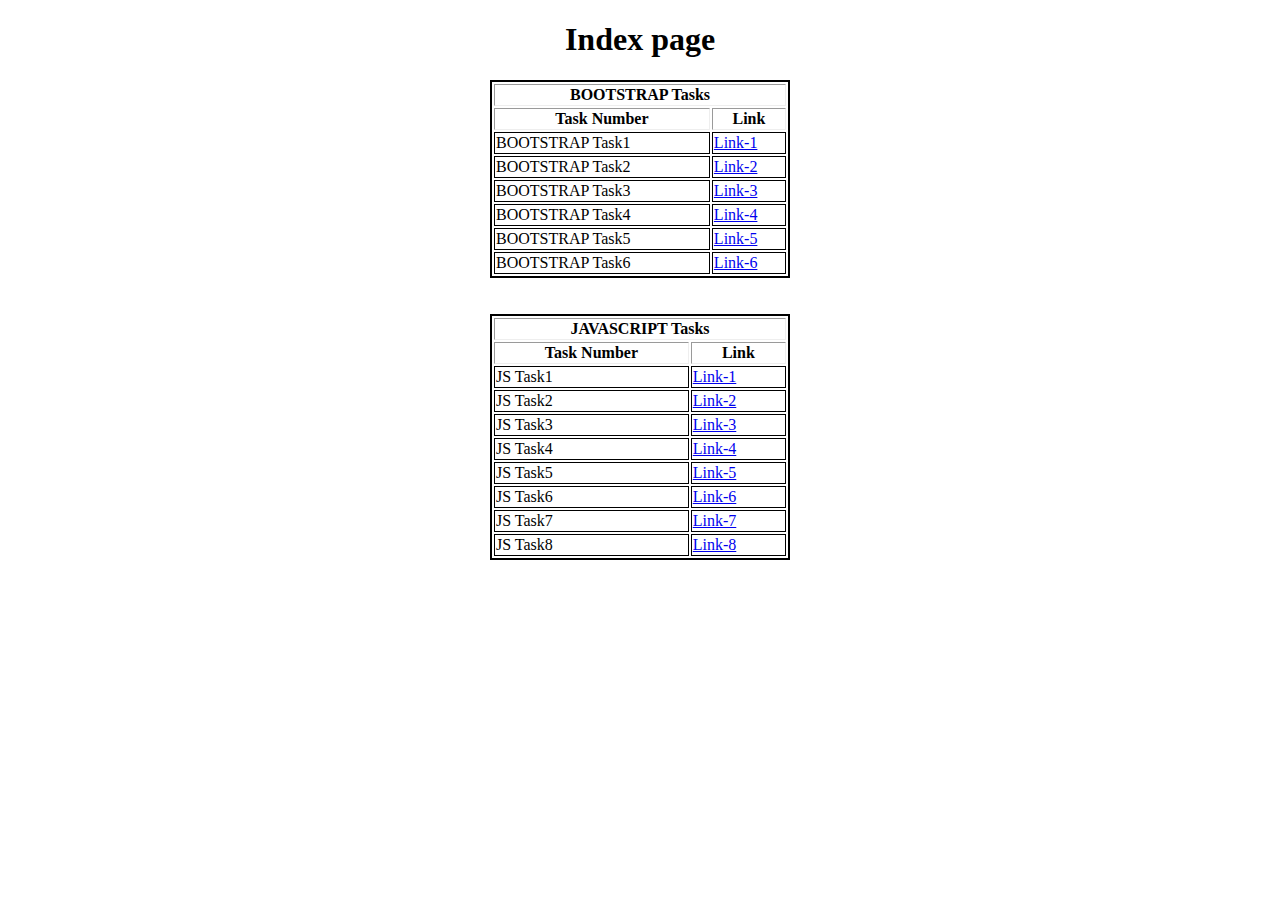
<file: index.html>
<!DOCTYPE html>
<html lang="en">
  <head>
    <meta charset="UTF-8" />
    <meta name="viewport" content="width=device-width, initial-scale=1.0" />
    <title>Bootstrap and JavaScript Tasks</title>
    <style>
      table {
        border: 2px solid #000;
        width: 300px;
      }
      tr,
      td {
        border: 1.5px solid;
      }
    </style>
  </head>
  <body>
    <center>
      <h1>Index page</h1>
      <table border="1">
        <tr>
          <th colspan="2">BOOTSTRAP Tasks</th>
        </tr>
        <tr>
          <th>Task Number</th>
          <th>Link</th>
        </tr>
        <tr>
          <td>BOOTSTRAP Task1</td>
          <td><a href="Task1.html">Link-1</a></td>
        </tr>
        <tr>
          <td>BOOTSTRAP Task2</td>
          <td><a href="./Task2.html">Link-2</a></td>
        </tr>
        <tr>
            <td>BOOTSTRAP Task3</td>
            <td><a href="./Task3.html">Link-3</a></td>
          </tr>
          <tr>
            <td>BOOTSTRAP Task4</td>
            <td><a href="./Task4.html">Link-4</a></td>
          </tr>
          <tr>
            <td>BOOTSTRAP Task5</td>
            <td><a href="./Task5.html">Link-5</a></td>
          </tr>
          <tr>
            <td>BOOTSTRAP Task6</td>
            <td><a href="./Task6.html">Link-6</a></td>
          </tr>
      </table>
      <br><br>
      <table border="1">
        <tr>
          <th colspan="2">JAVASCRIPT Tasks</th>
        </tr>
        <tr>
          <th>Task Number</th>
          <th>Link</th>
        </tr>
        <tr>
          <td>JS Task1</td>
          <td><a href="./Task7.html">Link-1</a></td>
        </tr>
        <tr>
          <td>JS Task2</td>
          <td><a href="./Task8.html">Link-2</a></td>
        </tr>
        <tr>
            <td>JS Task3</td>
            <td><a href="./Task9.html">Link-3</a></td>
          </tr>
          <tr>
            <td>JS Task4</td>
            <td><a href="./Task10.html">Link-4</a></td>
          </tr>
          <tr>
            <td>JS Task5</td>
            <td><a href="./Task11.html">Link-5</a></td>
          </tr>
          <tr>
            <td>JS Task6</td>
            <td><a href="./Task12.html">Link-6</a></td>
          </tr>
          <tr>
            <td>JS Task7</td>
            <td><a href="./Task13.html">Link-7</a></td>
          </tr>
          <tr>
            <td>JS Task8</td>
            <td><a href="./Task14.html">Link-8</a></td>
          </tr>
      </table>
    </center>
  </body>
</html>
</file>
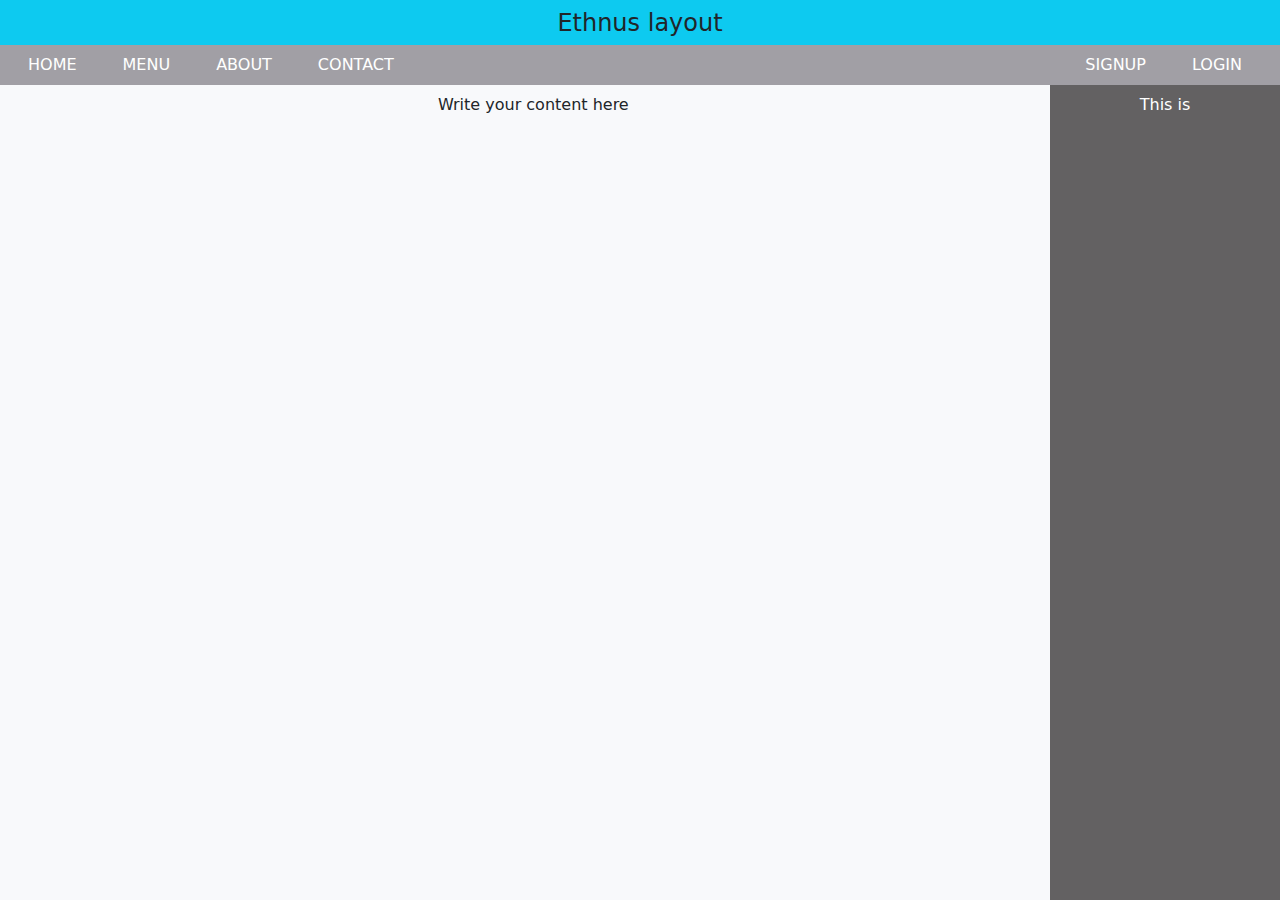
<file: Task1.html>
<!DOCTYPE html>
<html data-bs-theme="light" lang="en">
  <head>
    <meta charset="utf-8" />
    <meta
      name="viewport"
      content="width=device-width, initial-scale=1.0, shrink-to-fit=no"
    />
    <title>BS Task-1</title>
    <link
      rel="stylesheet"
      href="https://cdn.jsdelivr.net/npm/bootstrap@5.3.1/dist/css/bootstrap.min.css"
    />
    <link rel="stylesheet" href="Task1.css" />
  </head>

  <body class="p-0 m-0">
    <div class="heading-1">
      <p class="mb-0" style="padding: 5px; font-size: 24px; height: 45px">
        Ethnus layout
      </p>
    </div>
    <nav class="navbar navbar-expand-md bg-body pb-0 pt-0 mr-auto">
      <div class="container-fluid container-box p-0">
        <button
          data-bs-toggle="collapse"
          class="navbar-toggler"
          data-bs-target="#navcol-1"
        >
          <span class="visually-hidden">Toggle navigation</span
          ><span class="navbar-toggler-icon"></span>
        </button>
        <div class="collapse navbar-collapse" id="navcol-1">
          <ul class="navbar-nav nav-box flex-grow-1">
            <li class="nav-item"><a class="nav-link" href="#">HOME</a></li>
            <li class="nav-item"><a class="nav-link" href="#">MENU</a></li>
            <li class="nav-item"><a class="nav-link" href="#">ABOUT</a></li>
            <li class="nav-item"><a class="nav-link" href="#">CONTACT</a></li>
          </ul>
          <ul class="navbar-nav nav-box">
            <li class="nav-item"><a class="nav-link" href="#">SIGNUP</a></li>
            <li class="nav-item"><a class="nav-link" href="#">LOGIN</a></li>
          </ul>
        </div>
      </div>
    </nav>
    <div class="row m-0 p-0">
      <div
        class="col-10 overflow-auto"
        style="box-sizing: border-box; word-wrap: break-word"
      >
        <p class="write-code-p pt-2 text-center">Write your content here</p>
      </div>
      <div
        class="side-box vh-100 col-2"
        style="position: fixed; right: 0; width: 230px"
      >
        <p class="p-2" style="text-align: center">This is</p>
      </div>
    </div>
    <script src="https://cdn.jsdelivr.net/npm/bootstrap@5.3.1/dist/js/bootstrap.bundle.min.js"></script>
  </body>
</html>
</file>
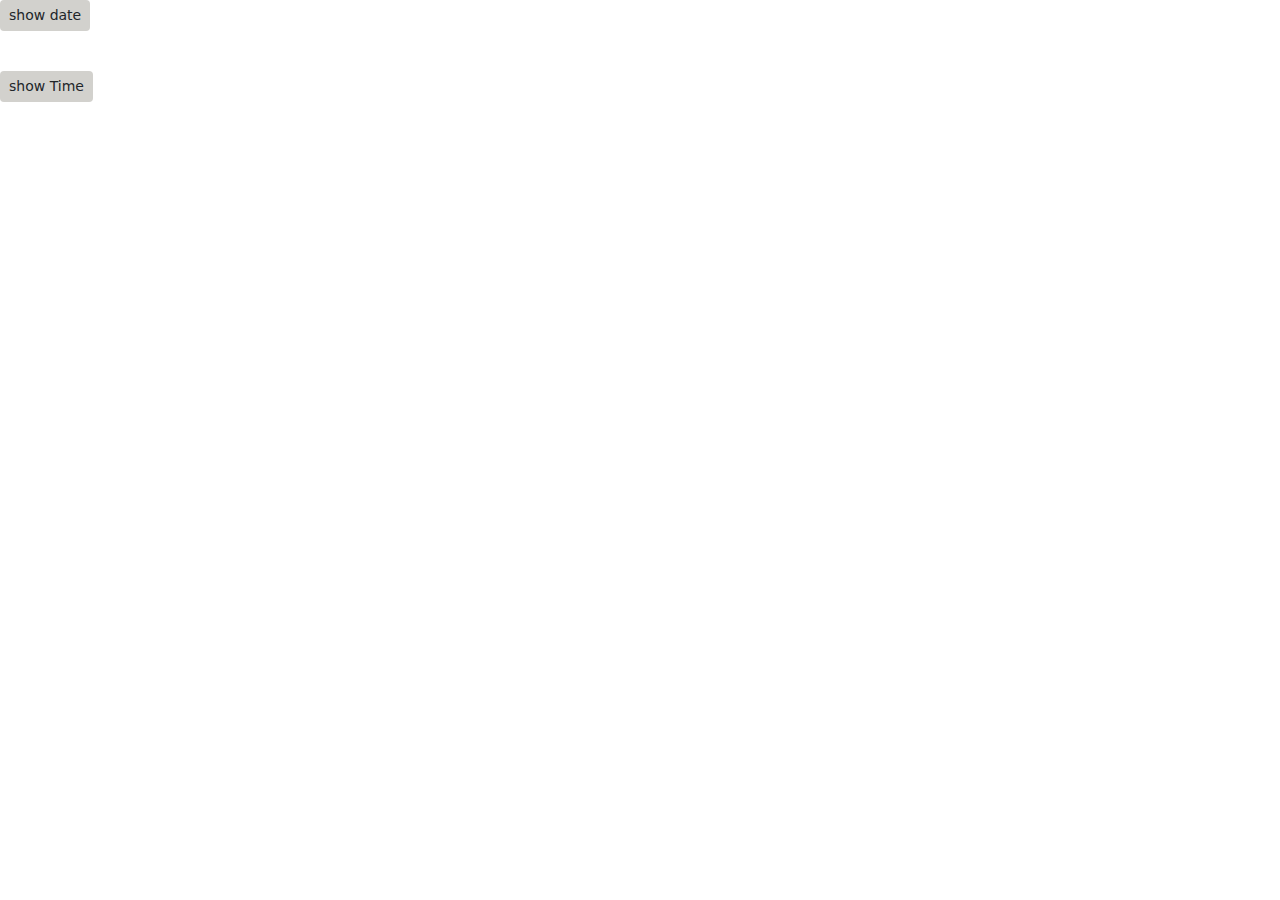
<file: Task10.html>
<!DOCTYPE html>
<html lang="en">
  <head>
    <meta charset="UTF-8" />
    <meta name="viewport" content="width=device-width, initial-scale=1.0" />
    <link
      href="https://cdn.jsdelivr.net/npm/bootstrap@5.0.2/dist/css/bootstrap.min.css"
      rel="stylesheet"
    />
    <title>JS TASK-4</title>
    <style>
      .btn-custom {
        background-color: #d2d1cd;
      }
    </style>
  </head>
  <body>
    <button type="button" class="btn btn-custom btn-sm" onclick="mydate()">
      show date</button
    ><br />
    <p id="d1"></p>
    <br />
    <button type="button" class="btn btn-custom btn-sm" onclick="mytime()">
      show Time</button
    ><br />
    <p id="d2"></p>

    <script>
      function mydate() {
        const d = new Date();
        var months = [
          "January",
          "February",
          "March",
          "April",
          "May",
          "June",
          "July",
          "August",
          "September",
          "October",
          "November",
          "December",
        ];
        document.getElementById("d1").innerHTML =
          d.getDate() + "/" + months[d.getMonth()] + "/" + d.getFullYear();
      }
      function mytime() {
        const d = new Date();
        document.getElementById("d2").innerHTML = d;
      }
    </script>
  </body>
</html>
</file>
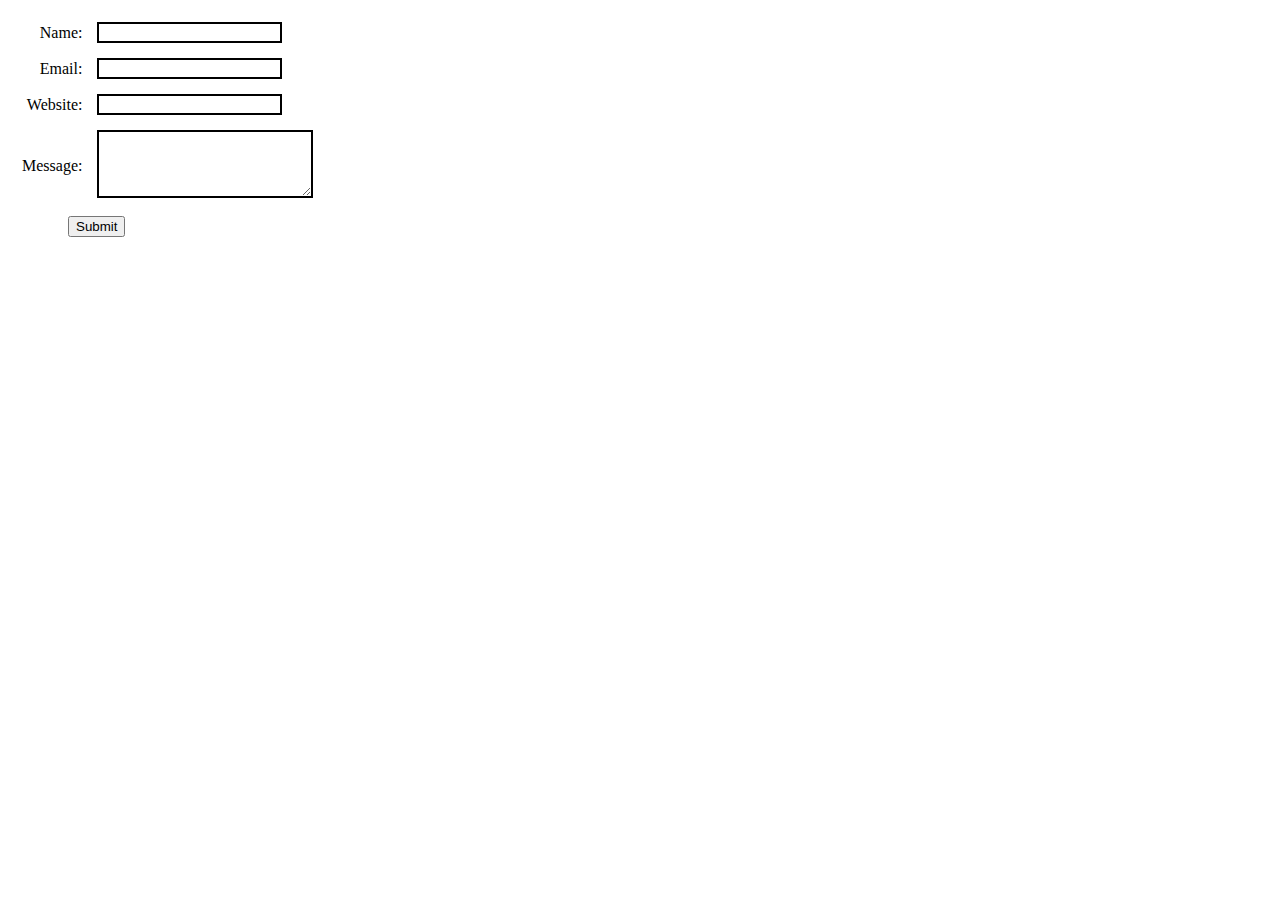
<file: Task11.html>
<!DOCTYPE html>
<html lang="en">
  <head>
    <meta charset="UTF-8" />
    <meta name="viewport" content="width=device-width, initial-scale=1.0" />
    <title>JS Task-5</title>
    <link href="Task11.css" rel="stylesheet" type="text/css" />
  </head>
  <body>
    <div class="main-div">
      <form>
        <table cellspacing="13px">
          <tr>
            <td>
              <lable for="Name">Name:</lable>
            </td>
            <td>
              <input name="Name" type="text" />
            </td>
          </tr>

          <tr>
            <td>
              <lable for="email address">Email:</lable>
            </td>
            <td>
              <input name="email address" type="email" />
            </td>
          </tr>

          <tr>
            <td>
              <lable for="url">Website:</lable>
            </td>
            <td>
              <input name="url" type="url" />
            </td>
          </tr>

          <tr>
            <td>
              <lable for="Message">Message:</lable>
            </td>
            <td class="textarea">
              <textarea name="Message" rows="4" cols="24"></textarea>
            </td>
          </tr>
        </table>
        <button class="submit-button">Submit</button>
      </form>
    </div>
    <script src="Task11.js"></script>
  </body>
</html>
</file>
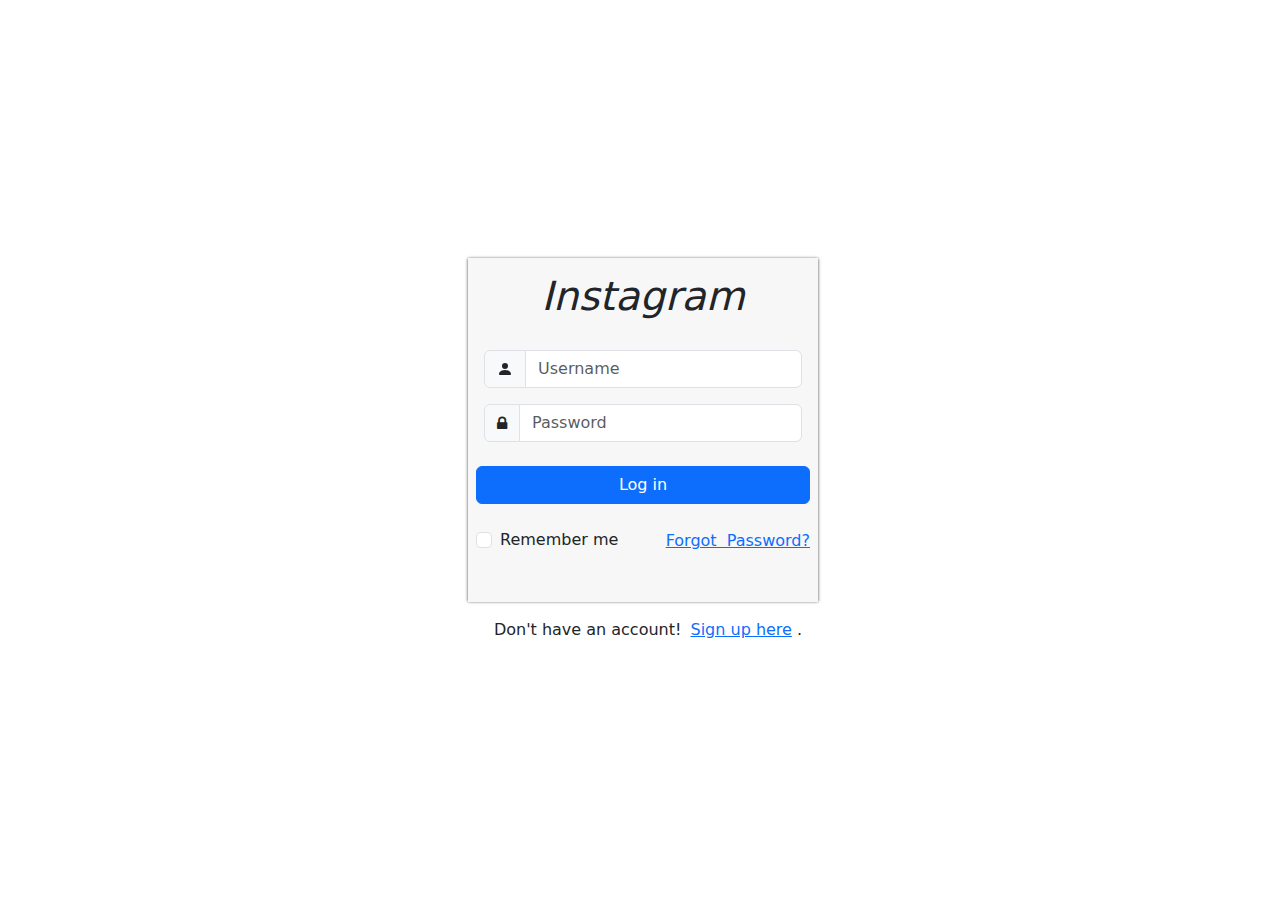
<file: Task12.html>
<!DOCTYPE html>
<html data-bs-theme="light" lang="en">
  <head>
    <meta charset="utf-8" />
    <meta
      name="viewport"
      content="width=device-width, initial-scale=1.0, shrink-to-fit=no"
    />
    <title>JS Task-6</title>
    <link
      rel="stylesheet"
      href="https://cdn.jsdelivr.net/npm/bootstrap@5.3.2/dist/css/bootstrap.min.css"
    />
    <link
      rel="stylesheet"
      href="https://fonts.googleapis.com/css?family=Noto+Sans+Old+Italic&amp;display=swap"
    />
    <link
      rel="stylesheet"
      href="https://cdnjs.cloudflare.com/ajax/libs/font-awesome/4.7.0/css/font-awesome.min.css"
    />
    <link rel="stylesheet" href="Task12.css" />
  </head>

  <body>
    <div
      class="container d-flex justify-content-center align-items-center"
      style="height: 100vh"
    >
      <div class="first-div mt-3 ms-3">
        <div class="login-div">
          <div class="main-div p-2 pb-5" style="background: #f7f7f7">
            <p class="fst-italic text-center" style="font-size: 40px">
              Instagram
            </p>
            <form>
              <div class="table-responsive">
                <table class="table table-borderless">
                  <tbody>
                    <tr>
                      <td>
                        <div class="input-group username">
                          <span class="input-group-text"
                            ><svg
                              xmlns="http://www.w3.org/2000/svg"
                              width="1em"
                              height="1em"
                              fill="currentColor"
                              viewBox="0 0 16 16"
                              class="bi bi-person-fill"
                            >
                              <path
                                d="M3 14s-1 0-1-1 1-4 6-4 6 3 6 4-1 1-1 1H3Zm5-6a3 3 0 1 0 0-6 3 3 0 0 0 0 6Z"
                              ></path></svg></span
                          ><input
                            class="form-control"
                            type="text"
                            placeholder="Username"
                          />
                        </div>
                      </td>
                    </tr>
                    <tr>
                      <td>
                        <div class="input-group Password">
                          <span class="input-group-text"
                            ><i class="fa fa-lock"></i></span
                          ><input
                            class="form-control"
                            type="text"
                            placeholder="Password"
                          />
                        </div>
                      </td>
                    </tr>
                  </tbody>
                </table>
              </div>
              <button
                class="btn btn-primary w-100 mb-4 submit-button"
                type="submit"
              >
                Log in
              </button>
              <div class="d-flex justify-content-between align-items-center">
                <div class="form-check">
                  <input
                    class="form-check-input"
                    type="checkbox"
                    id="formCheck-1"
                  /><label class="form-check-label" for="formCheck-1"
                    >Remember me</label
                  >
                </div>
                <a class="text-nowrap forgot-button" href="#"
                  >Forgot&nbsp; Password?</a
                >
              </div>
            </form>
          </div>
          <div class="text-center mt-3 mb-3">
            <p class="d-inline">Don't have an account!</p>
            <a class="ps-1 create-acc" href="#">Sign up here</a>
            <p class="d-inline">.</p>
          </div>
        </div>
        <div class="main-div-2 p-2 mb-2 create-div d-none">
          <div>
            <p class="fst-italic text-center" style="font-size: 40px">
              Instagram
            </p>
            <form class="mb-2">
              <div class="table-responsive">
                <table class="table table-borderless">
                  <tbody>
                    <tr>
                      <td>
                        <div class="input-group">
                          <span class="input-group-text"
                            ><svg
                              xmlns="http://www.w3.org/2000/svg"
                              width="1em"
                              height="1em"
                              viewBox="0 0 24 24"
                              fill="none"
                            >
                              <path
                                fill-rule="evenodd"
                                clip-rule="evenodd"
                                d="M3.00977 5.83789C3.00977 5.28561 3.45748 4.83789 4.00977 4.83789H20C20.5523 4.83789 21 5.28561 21 5.83789V17.1621C21 18.2667 20.1046 19.1621 19 19.1621H5C3.89543 19.1621 3 18.2667 3 17.1621V6.16211C3 6.11449 3.00333 6.06765 3.00977 6.0218V5.83789ZM5 8.06165V17.1621H19V8.06199L14.1215 12.9405C12.9499 14.1121 11.0504 14.1121 9.87885 12.9405L5 8.06165ZM6.57232 6.80554H17.428L12.7073 11.5263C12.3168 11.9168 11.6836 11.9168 11.2931 11.5263L6.57232 6.80554Z"
                                fill="currentColor"
                              ></path></svg></span
                          ><input
                            class="form-control"
                            type="email"
                            placeholder="Email"
                          />
                        </div>
                      </td>
                    </tr>
                    <tr>
                      <td>
                        <div class="input-group">
                          <span class="input-group-text"
                            ><svg
                              xmlns="http://www.w3.org/2000/svg"
                              width="1em"
                              height="1em"
                              fill="currentColor"
                              viewBox="0 0 16 16"
                              class="bi bi-person-fill"
                            >
                              <path
                                d="M3 14s-1 0-1-1 1-4 6-4 6 3 6 4-1 1-1 1H3Zm5-6a3 3 0 1 0 0-6 3 3 0 0 0 0 6Z"
                              ></path></svg></span
                          ><input
                            class="form-control"
                            type="text"
                            placeholder="Full Name"
                          />
                        </div>
                      </td>
                    </tr>
                    <tr>
                      <td>
                        <div class="input-group">
                          <span class="input-group-text"
                            ><svg
                              xmlns="http://www.w3.org/2000/svg"
                              width="1em"
                              height="1em"
                              fill="currentColor"
                              viewBox="0 0 16 16"
                              class="bi bi-person-workspace"
                            >
                              <path
                                d="M4 16s-1 0-1-1 1-4 5-4 5 3 5 4-1 1-1 1H4Zm4-5.95a2.5 2.5 0 1 0 0-5 2.5 2.5 0 0 0 0 5Z"
                              ></path>
                              <path
                                d="M2 1a2 2 0 0 0-2 2v9.5A1.5 1.5 0 0 0 1.5 14h.653a5.373 5.373 0 0 1 1.066-2H1V3a1 1 0 0 1 1-1h12a1 1 0 0 1 1 1v9h-2.219c.554.654.89 1.373 1.066 2h.653a1.5 1.5 0 0 0 1.5-1.5V3a2 2 0 0 0-2-2H2Z"
                              ></path></svg></span
                          ><input
                            class="form-control"
                            type="text"
                            placeholder="Username"
                          />
                        </div>
                      </td>
                    </tr>
                    <tr>
                      <td>
                        <div class="input-group">
                          <span class="input-group-text"
                            ><svg
                              xmlns="http://www.w3.org/2000/svg"
                              width="1em"
                              height="1em"
                              fill="currentColor"
                              viewBox="0 0 16 16"
                              class="bi bi-star"
                            >
                              <path
                                d="M2.866 14.85c-.078.444.36.791.746.593l4.39-2.256 4.389 2.256c.386.198.824-.149.746-.592l-.83-4.73 3.522-3.356c.33-.314.16-.888-.282-.95l-4.898-.696L8.465.792a.513.513 0 0 0-.927 0L5.354 5.12l-4.898.696c-.441.062-.612.636-.283.95l3.523 3.356-.83 4.73zm4.905-2.767-3.686 1.894.694-3.957a.565.565 0 0 0-.163-.505L1.71 6.745l4.052-.576a.525.525 0 0 0 .393-.288L8 2.223l1.847 3.658a.525.525 0 0 0 .393.288l4.052.575-2.906 2.77a.565.565 0 0 0-.163.506l.694 3.957-3.686-1.894a.503.503 0 0 0-.461 0z"
                              ></path></svg></span
                          ><input
                            class="form-control"
                            type="password"
                            placeholder="Password"
                          />
                        </div>
                      </td>
                    </tr>
                  </tbody>
                </table>
              </div>
              <div class="form-check">
                <input
                  class="form-check-input"
                  type="checkbox"
                  id="formCheck-2"
                  required=""
                /><label class="form-check-label text-center" for="formCheck-2"
                  >By signing up, you agree to our Terms , Privacy Policy and
                  Cookies Policy .</label
                >
              </div>
              <button
                class="btn btn-primary w-100 mt-3 submit-button"
                type="submit"
              >
                Sign Up
              </button>
            </form>
            <div class="d-flex justify-content-center mt-3">
              <p>
                <span style="color: rgb(0, 0, 0)">Have an account?&nbsp;</span>
              </p>
              <a class="login-button" href="#">Login</a>
            </div>
          </div>
        </div>
        <div class="p-2 main-div-3 forgot-password-div d-none">
          <div>
            <form>
              <div>
                <p class="fst-italic text-center" style="font-size: 40px">
                  Instagram
                </p>
                <p class="text-center mb-4">
                  <span style="color: rgb(115, 115, 115)"
                    >Enter your email, phone, or username and we'll send you a
                    link to get back into your account.</span
                  >
                </p>
                <div>
                  <input
                    class="form-control w-100 mb-3"
                    type="text"
                    placeholder="Email, Phone or Username"
                    style="
                      background: #fafafa;
                      border-style: solid;
                      border-color: var(--bs-emphasis-color);
                    "
                  /><button
                    class="btn btn-primary mt-3 w-100 mb-4 submit-button"
                    type="submit"
                  >
                    Send login&nbsp; link
                  </button>
                </div>
                <div class="d-flex justify-content-between mt-2">
                  <a class="login-button" href="#">Back to login</a
                  ><a class="create-acc" href="#">Create a new account</a>
                </div>
              </div>
            </form>
          </div>
        </div>
        <div>
          <div
            class="ending-div text-center d-none"
            style="font-weight: bold; border-style: dotted"
          >
            <p style="font-size: 50px">Thanks ! 😊&nbsp;</p>
          </div>
        </div>
      </div>
    </div>
    <script
      defer
      src="https://cdn.jsdelivr.net/npm/bootstrap@5.3.2/dist/js/bootstrap.bundle.min.js"
    ></script>
    <script src="Task12.js"></script>
  </body>
</html>
</file>
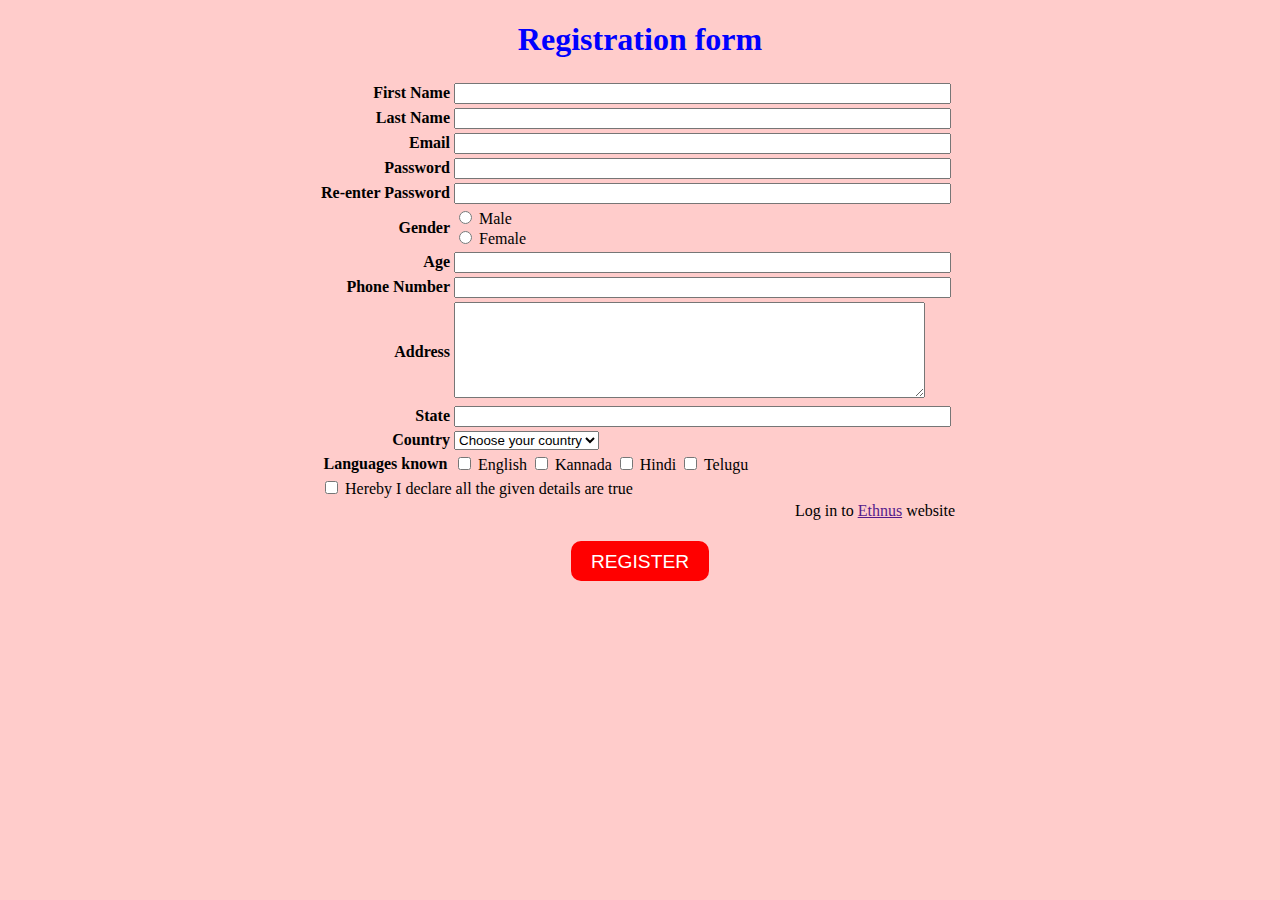
<file: Task14.html>
<!DOCTYPE html>
<html lang="en">
  <head>
    <meta charset="UTF-8" />
    <meta name="viewport" content="width=device-width, initial-scale=1.0" />
    <title>JS Task-8</title>
  </head>
  <body>
    <center>
      <h1 style="color: blue">Registration form</h1>
      <form name="myform" action="#" onsubmit="return validate()">
        <table style="border: 0">
          <tbody>
            <tr>
              <td style="text-align: right">
                <label for="fname"><b>First Name</b></label>
              </td>
              <td><input type="text" size="59" name="name" id="name" /></td>
              <td>
                <span id="f1"></span>
              </td>
            </tr>
            <tr>
              <td style="text-align: right">
                <label for=""><b>Last Name</b></label>
              </td>
              <td><input name="lname" id="lname" type="text" size="59" /></td>
              <td>
                <span id="f2"></span>
              </td>
            </tr>
            <tr>
              <td style="text-align: right">
                <label for=""><b>Email</b></label>
              </td>
              <td><input type="email" name="email" id="email" size="59" /></td>
              <td>
                <span id="f3"></span>
              </td>
            </tr>
            <tr>
              <td style="text-align: right">
                <label for=""><b>Password</b></label>
              </td>
              <td>
                <input
                  name="password"
                  id="password"
                  type="password"
                  size="59"
                />
              </td>
              <td>
                <span id="f4"></span>
              </td>
            </tr>
            <tr>
              <td style="text-align: right">
                <label for=""><b>Re-enter Password</b></label>
              </td>
              <td>
                <input
                  id="rpassword"
                  name="rpassword"
                  type="password"
                  size="59"
                />
              </td>
              <td>
                <span id="f5"></span>
              </td>
            </tr>
            <tr>
              <td style="text-align: right">
                <label for=""><b>Gender</b></label>
              </td>
              <td>
                <input type="radio" name="gg" id="gender" />
                <label for="" value="male">Male</label></br>
                <input type="radio" name="gg" id="gender1" />
                <label for="" value="female">Female</label>
              </td>
              <td>
                <span id="f11"></span>
              </td>
            </tr>
            <tr>
              <td style="text-align: right">
                <label for=""><b>Age</b></label>
              </td>
              <td>
                <input id="age" name="age"  size="59" />
              </td>
              <td>
                <span id="f7"></span>
              </td>
            </tr>
            <tr>
              <td style="text-align: right">
                <label for=""><b>Phone Number</b></label>
              </td>
              <td>
                <input id="phone" name="phone"  size="59" />
              </td>
              <td>
                <span id="f13"></span>
              </td>
            </tr>
            <tr>
              <td style="text-align: right">
                <label for=""><b>Address</b></label>
              </td>
              <td>
                <textarea
                  cols="56"
                  rows="6"
                  id="address"
                  name="address"
                ></textarea>
              </td>
              <td>
                <span id="f8"></span>
              </td>
            </tr>
            <tr>
              <td style="text-align: right">
                <label for=""><b>State</b></label>
              </td>
              <td><input id="state" name="state" type="text" size="59" /></td>
              <td>
                <span id="f9"></span>
              </td>
            </tr>
            <tr>
              <td style="text-align: right">
                <label for=""><b>Country</b></label>
              </td>
              <td>
                <select name="cc" id="cc">
                  <option for="cc">Choose your country</option>
                  <option for="cc">India</option>
                </select>
              </td>
              <td>
                <span id="f10"></span>
              </td>
            </tr>
            <tr>
              <td style="text-align: center">
                <label for=""><b>Languages known</b></label>
              </td>
              <td>
                <input type="checkbox" id="l1" name="l1" value="English" />
                <label for="vehicle1">English</label>
                <input type="checkbox" id="l2" name="l2" value="Kannada" />
                <label for="vehicle2">Kannada</label>
                <input type="checkbox" id="l3" name="l3" value="Hindi" />
                <label for="vehicle3">Hindi</label>
                <input type="checkbox" id="l4" name="l4" value="Telugu" />
                <label for="vehicle3">Telugu</label>
              </td>
            </tr>
            <tr>
              <td colspan="10">
                <input
                  type="checkbox"
                  value="clicked"
                  name="checkbox1"
                  id="ffg"
                />
                <label value="hereby"
                  >Hereby I declare all the given details are true</label
                >
              </td>
              <td>
                <span id="f12"></span>
              </td>
            </tr>
            <tr>
              <td colspan="10" id="xyz" style="text-align: right">
                Log in to <a href="">Ethnus</a> website
              </td>
            </tr>
          </tbody>
        </table>
        <br />
        <button class="btn rounded-rectangle" type="Submit">REGISTER</button>
      </form>
    </center>
  </body>
  <style>
    body {
      background-color: #ffcccb;
      margin-bottom: -50px;
    }
    #f12 {
      margin-left: -120%;
    }
    .btn {
      width: auto;
      height: 40px;
      font-size: larger;
      background-color: red;
      border: 1px solid black;
      border-radius: 5%;
    }
    .rounded-rectangle {
      border-radius: 10px; 
      background-color: red; 
      color: #fff; 
      padding: 10px 20px; 
      border: none; 
      cursor: pointer;
}
  </style>

  <script>
    function validate() {
      let a = document.forms["myform"]["name"].value;
      if (a == "") {
        var element = document.getElementById("name");
        element.style.borderWidth = "2px";
        element.style.borderColor = "red";
        element.style.borderStyle = "solid";
        error = "&emsp;POOR";
        document.getElementById("f1").innerHTML = error;
        document.getElementById("f1").style.color = "red";
      }
      let b = document.forms["myform"]["lname"].value;
      if (b == "") {
        var element = document.getElementById("lname");
        element.style.borderWidth = "2px";
        element.style.borderColor = "red";
        element.style.borderStyle = "solid";
        error = "&emsp;POOR";
        document.getElementById("f2").innerHTML = error;
        document.getElementById("f2").style.color = "red";
      }
      let c = document.forms["myform"]["email"].value;
      if (c == "") {
        var element = document.getElementById("email");
        element.style.borderWidth = "2px";
        element.style.borderColor = "red";
        element.style.borderStyle = "solid";
        error = "&emsp;POOR";
        document.getElementById("f3").innerHTML = error;
        document.getElementById("f3").style.color = "red";
      }
      let d = document.forms["myform"]["password"].value;
      if (d == "") {
        var element = document.getElementById("password");
        element.style.borderWidth = "2px";
        element.style.borderColor = "red";
        element.style.borderStyle = "solid";
        error = "&emsp;POOR";
        document.getElementById("f4").innerHTML = error;
        document.getElementById("f4").style.color = "red";
      }
      let e = document.forms["myform"]["rpassword"].value;
      if (e == "") {
        var element = document.getElementById("rpassword");
        element.style.borderWidth = "2px";
        element.style.borderColor = "red";
        element.style.borderStyle = "solid";
        error = "&emsp;POOR OR MISMATCH";
        document.getElementById("f5").innerHTML = error;
        document.getElementById("f5").style.color = "red";
      }
      let g = document.forms["myform"]["age"].value;
      if (g == "") {
        var element = document.getElementById("age");
        element.style.borderWidth = "2px";
        element.style.borderColor = "red";
        element.style.borderStyle = "solid";
        error = "&emsp;POOR";
        document.getElementById("f7").innerHTML = error;
        document.getElementById("f7").style.color = "red";
      }
      let h = document.forms["myform"]["address"].value;
      if (h == "") {
        var element = document.getElementById("address");
        element.style.borderWidth = "2px";
        element.style.borderColor = "red";
        element.style.borderStyle = "solid";
        var ele = document.getElementById("f8");
        ele.style.color = "red";
        error = "&emsp;POOR";
        document.getElementById("f8").innerHTML = error;
        document.getElementById("f8").style.color = "red";
      }
      let i = document.forms["myform"]["state"].value;
      if (i == "") {
        var element = document.getElementById("state");
        element.style.borderWidth = "2px";
        element.style.borderColor = "red";
        element.style.borderStyle = "solid";
        error = "&emsp;POOR";
        document.getElementById("f9").innerHTML = error;
        document.getElementById("f9").style.color = "red";
      }
      let j = document.forms["myform"]["cc"].value;
      if (j == "Choose your country") {
        var element = document.getElementById("cc");
        element.style.borderWidth = "2px";
        element.style.borderColor = "red";
        element.style.borderStyle = "solid";
        error = "&emsp;POOR";
        document.getElementById("f10").innerHTML = error;
        document.getElementById("f10").style.color = "red";
      }
      let k = document.forms["myform"]["gg"].value;
      if (k == "") {
        error = "&emsp;This field is required";
        document.getElementById("f11").innerHTML = error;
        document.getElementById("f11").style.color = "red";
      }
      let l = document.getElementById("ffg").checked;
      if (l == false) {
        error = "&emsp;This field is required";
        document.getElementById("f12").innerHTML = error;
        document.getElementById("f12").style.color = "red";
      }
      let m = document.forms["myform"]["phone"].value;
      if (m == "") {
        var element = document.getElementById("phone");
        element.style.borderWidth = "2px";
        element.style.borderColor = "red";
        element.style.borderStyle = "solid";
        error = "&emsp;POOR";
        document.getElementById("f13").innerHTML = error;
        document.getElementById("f13").style.color = "red";
      }
    }
  </script>
</html>
</file>
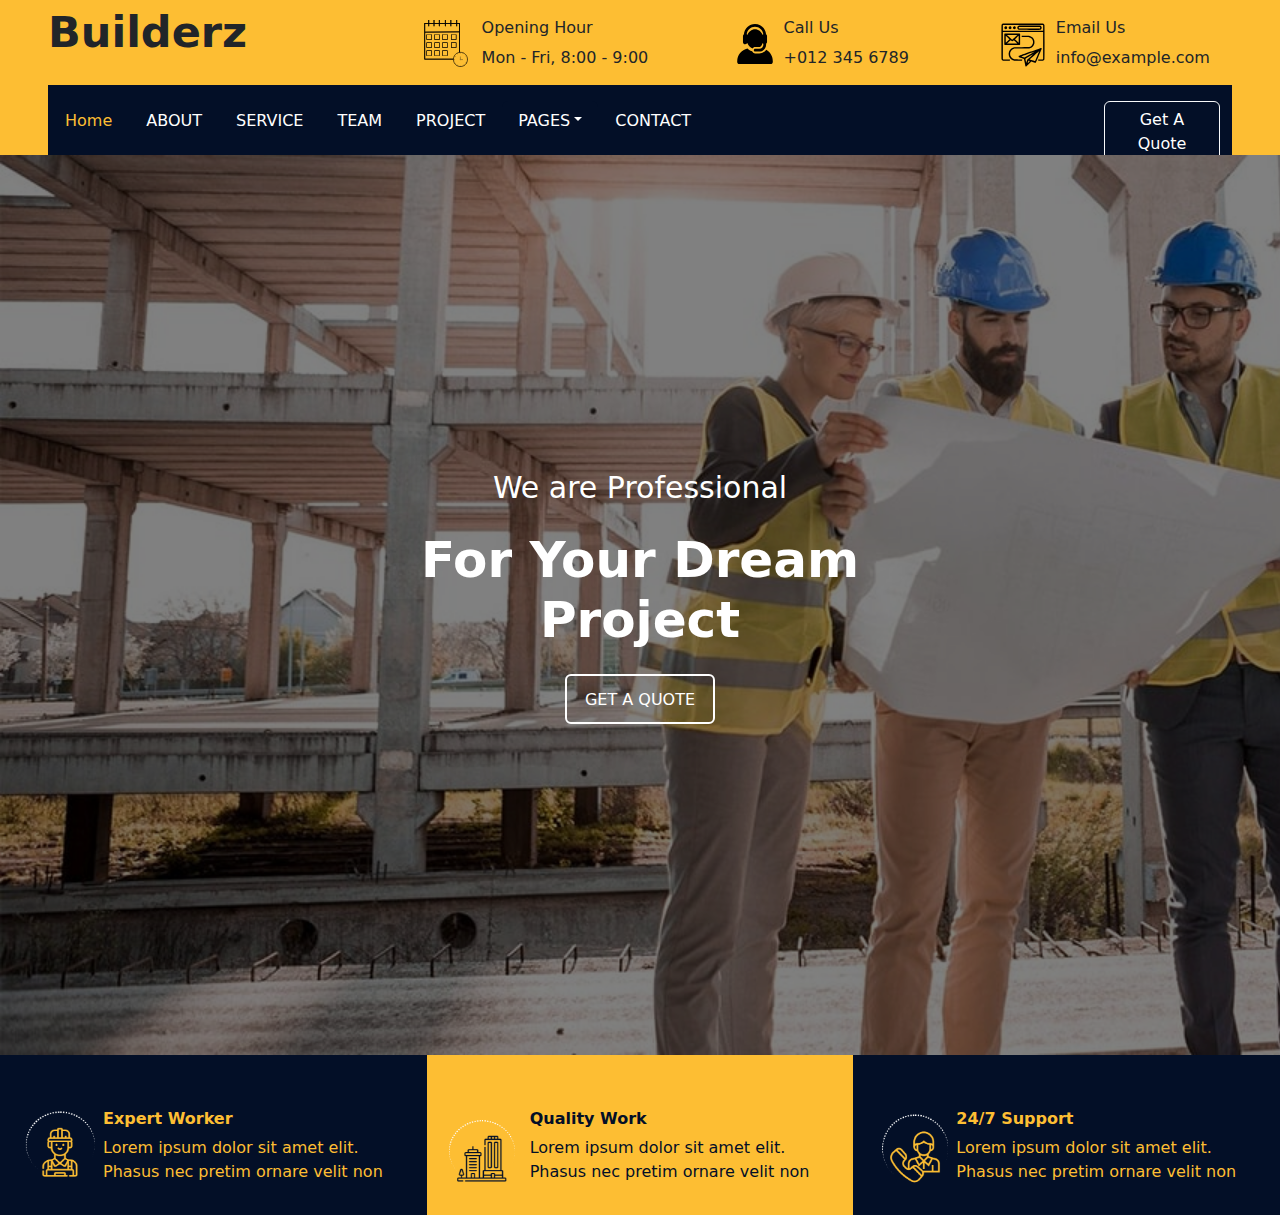
<file: Task2.html>
<!DOCTYPE html>
<html data-bs-theme="light" lang="en">
  <head>
    <meta charset="utf-8" />
    <meta
      name="viewport"
      content="width=device-width, initial-scale=1.0, shrink-to-fit=no"
    />
    <title>BS Task-2</title>
    <link
      rel="stylesheet"
      href="https://cdn.jsdelivr.net/npm/bootstrap@5.3.1/dist/css/bootstrap.min.css"
    />
    <link rel="stylesheet" href="Task2.css" />
  </head>

  <body>
    <div style="background: #fdbe33; height: 155px">
      <div class="d-flex flex-column flex-md-row" style="height: 85px">
        <div class="ms-0 pe-0 box-1 me-0" style="flex-grow: 4">
          <p class="ps-5" style="font-size: 43px"><strong>Builderz</strong></p>
        </div>
        <div class="ms-0 pe-0 box-2" style="flex-grow: 1">
          <div class="row m-3">
            <div class="col-2 d-inline p-0 img-1-dvi pt-1">
              <img src="task2.1.svg" width="46" height="47" />
            </div>
            <div class="col mt-0">
              <p>Opening Hour</p>
              <p class="div-second-p">Mon - Fri, 8:00 - 9:00</p>
            </div>
          </div>
        </div>
        <div class="ms-0 pe-0 box-2" style="flex-grow: 1">
          <div class="row m-3">
            <div class="col-2 d-inline p-0 img-1-dvi pt-2">
              <img src="task2.2.svg" width="46" height="40" />
            </div>
            <div class="col mt-0">
              <p>Call Us</p>
              <p class="div-second-p">+012 345 6789</p>
            </div>
          </div>
        </div>
        <div class="ms-0 pe-0 box-2" style="flex-grow: 1">
          <div class="row m-3">
            <div class="col-2 d-inline p-0 img-1-dvi pt-1">
              <img src="task2.7.svg" width="46" height="50" />
            </div>
            <div class="col mt-0">
              <p>Email Us</p>
              <p class="div-second-p">info@example.com</p>
            </div>
          </div>
        </div>
      </div>
      <div>
        <div
          class="ms-5 me-5 nav-div row"
          style="background: #030f27; height: 70px"
        >
          <ul
            class="nav nav-tabs d-flex align-items-center mx-auto col-10 nav-div-1 dec-m-l"
            style="height: 100%"
          >
            <li class="nav-item">
              <a class="nav-link" href="#" style="color: #fdbe33">Home</a>
            </li>
            <li class="nav-item">
              <a class="nav-link" href="#" style="color: var(--bs-body-bg)"
                >ABOUT</a
              >
            </li>
            <li class="nav-item">
              <a class="nav-link" href="#" style="color: var(--bs-body-bg)"
                >SERVICE</a
              >
            </li>
            <li class="nav-item">
              <a class="nav-link" href="#" style="color: var(--bs-body-bg)"
                >TEAM</a
              >
            </li>
            <li class="nav-item">
              <a class="nav-link" href="#" style="color: var(--bs-body-bg)"
                >PROJECT</a
              >
            </li>
            <li class="nav-item dropdown show" style="background: #030f27">
              <a
                class="nav-link dropdown-toggle"
                aria-expanded="true"
                data-bs-toggle="dropdown"
                href="#"
                style="
                  color: var(--bs-body-bg);
                  background: #030f27;
                  border-style: none;
                  border-color: var(--bs-body-color);
                "
                >PAGES</a
              >
              <div
                class="dropdown-menu"
                data-bs-popper="none"
                style="background: var(--bs-yellow)"
              >
                <a class="dropdown-item" href="#">Branches</a
                ><a class="dropdown-item" href="#">Other Services</a
                ><a class="dropdown-item" href="#">Reviews</a>
              </div>
            </li>
            <li class="nav-item">
              <a class="nav-link" href="#" style="color: var(--bs-body-bg)"
                >CONTACT</a
              >
            </li>
          </ul>
          <div class="ml-auto col-2 mt-3 btn-div-1">
            <button
              class="btn"
              type="button"
              style="color: var(--bs-white); border-color: var(--bs-light)"
            >
              Get A Quote
            </button>
          </div>
        </div>
      </div>
    </div>
    <div class="img-div position-relative">
      <section class="text-center" style="border-style: none">
        <div
          class="bg-light border-light border rounded jumbotron py-5 px-4 to-be-transparent"
          style="
            border-width: 0px;
            border-style: none;
            color: var(--bs-body-bg);
          "
        >
          <p class="text-center h3 mb-4" style="font-size: 30px">
            We are Professional
          </p>
          <h1
            class="fw-bolder text-center mb-4"
            style="font-size: 50px; width: 550px"
          >
            For Your Dream Project
          </h1>
          <p class="text-center">
            <a
              class="btn btn-primary btn-transparent"
              role="button"
              href="#"
              style="
                width: 150px;
                height: 50px;
                padding-top: 12px;
                border: 2px solid var(--bs-btn-disabled-color);
              "
              >GET A QUOTE</a
            >
          </p>
        </div>
      </section>
    </div>
    <footer>
      <div class="container-fluid py-4 py-lg-5 last-div">
        <div class="row last-div-sub ms-0 me-0">
          <div
            class="col-sm-4 col-md-3 text-center text-lg-start d-flex flex-column item div-1-3 col-lg-4"
          >
            <div
              class="pt-5"
              style="
                display: flex;
                align-items: center;
                justify-content: flex-start;
              "
            >
              <div>
                <img src="task2.3.png" width="91" height="87" />
              </div>
              <div>
                <h1 class="fs-6 last-div-h" style="font-weight: bold">
                  Expert Worker
                </h1>
                <p class="last-div-p">
                  Lorem ipsum dolor sit amet elit. Phasus nec pretim ornare
                  velit non
                </p>
              </div>
            </div>
          </div>
          <div
            class="col-sm-4 col-md-3 text-center text-lg-start d-flex flex-column item div-2 col-lg-4"
          >
            <div
              class="pt-5"
              style="
                display: flex;
                align-items: center;
                justify-content: flex-start;
              "
            >
              <div>
                <img class="pe-1" src="task2.4.png" width="91" height="87" />
              </div>
              <div>
                <h1 class="fs-6 last-div-h" style="font-weight: bold">
                  Quality Work
                </h1>
                <p class="last-div-p">
                  Lorem ipsum dolor sit amet elit. Phasus nec pretim ornare
                  velit non
                </p>
              </div>
            </div>
          </div>
          <div
            class="col-sm-4 col-md-3 text-center text-lg-start d-flex flex-column item div-1-3 col-lg-4"
          >
            <div
              class="pt-5"
              style="
                display: flex;
                align-items: center;
                justify-content: flex-start;
              "
            >
              <div>
                <img src="task2.5.png" width="91" height="87" />
              </div>
              <div>
                <h1 class="fs-6 last-div-h" style="font-weight: bold">
                  24/7 Support
                </h1>
                <p class="last-div-p">
                  Lorem ipsum dolor sit amet elit. Phasus nec pretim ornare
                  velit non
                </p>
              </div>
            </div>
          </div>
        </div>
      </div>
    </footer>
    <script src="https://cdn.jsdelivr.net/npm/bootstrap@5.3.1/dist/js/bootstrap.bundle.min.js"></script>
  </body>
</html>
</file>
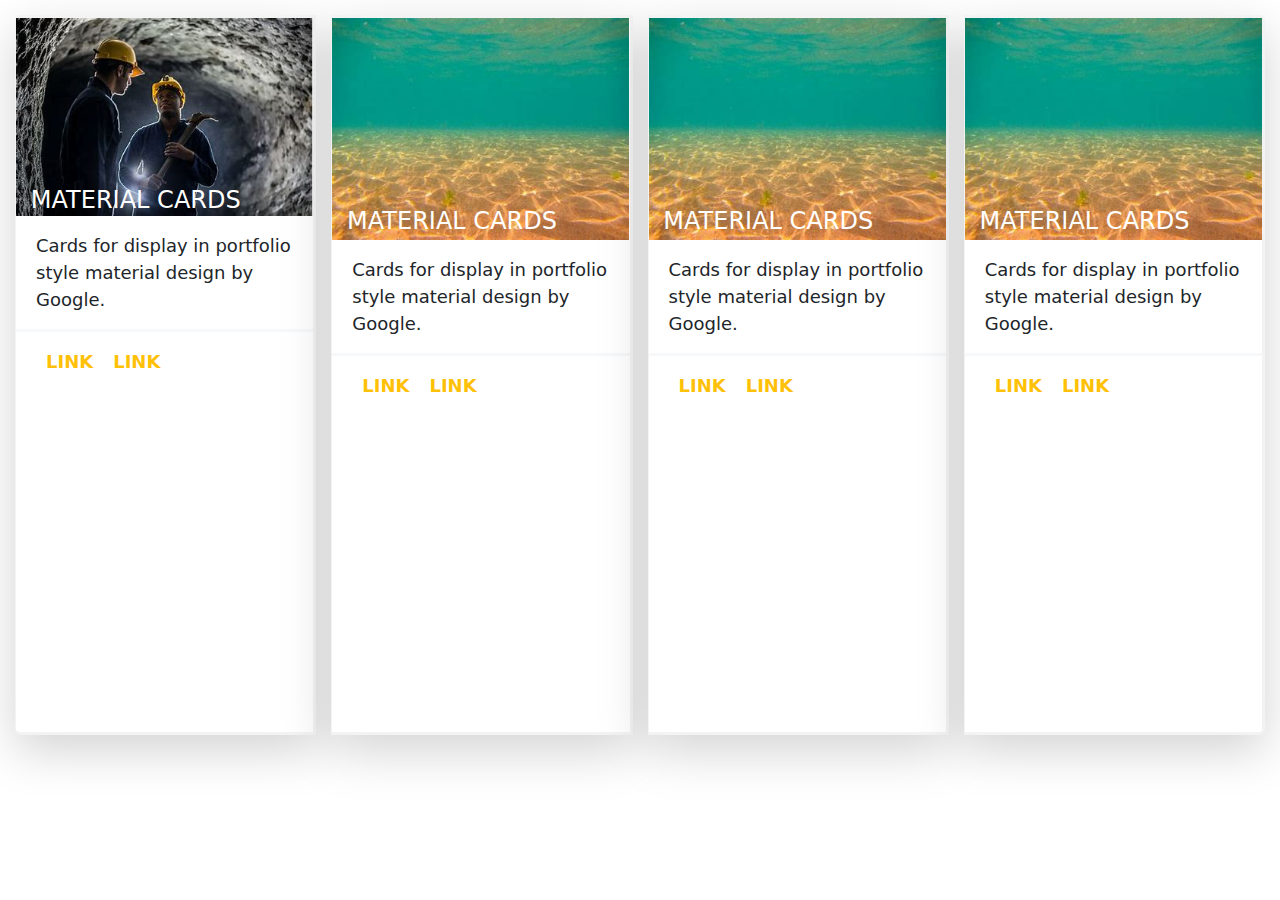
<file: Task4.html>
<!DOCTYPE html>
<html data-bs-theme="light" lang="en">
  <head>
    <meta charset="utf-8" />
    <meta
      name="viewport"
      content="width=device-width, initial-scale=1.0, shrink-to-fit=no"
    />
    <title>BS Task-4</title>
    <link
      rel="stylesheet"
      href="https://cdn.jsdelivr.net/npm/bootstrap@5.3.1/dist/css/bootstrap.min.css"
    />
    <link rel="stylesheet" href="Task4.css" />
  </head>
  <body>
    <div class="card-group">
      <div class="card first-card position-relative shadow-lg">
        <div class="position-relative">
          <img class="img-fluid img-container" src="task4.1.jpeg" width="" />
          <div class="img-heading d-flex">
            <h4 class="heading-tag overlay">MATERIAL CARDS</h4>
          </div>
        </div>
        <div class="card-body ps-0 pe-0">
          <p class="card-text" style="font-size: 18px">
            Cards for display in portfolio style material design by Google.
          </p>
          <div class="hr-container">
            <hr class="border-top border-3 mt-1" />
          </div>
          <div class="link-div">
            <a href="#" style="color: var(--bs-yellow)">LINK</a
            ><a href="#" style="color: var(--bs-yellow)">LINK</a>
          </div>
        </div>
      </div>
      <div class="card first-card position-relative shadow-lg">
        <div class="position-relative">
          <img class="img-fluid img-container" src="task4.2.jpeg" width="" />
          <div class="img-heading d-flex">
            <h4 class="heading-tag overlay">MATERIAL CARDS</h4>
          </div>
        </div>
        <div class="card-body ps-0 pe-0">
          <p class="card-text">
            Cards for display in portfolio style material design by Google.
          </p>
          <div class="hr-container">
            <hr class="border-top border-3 mt-1" />
          </div>
          <div class="link-div">
            <a href="#" style="color: var(--bs-yellow)">LINK</a
            ><a href="#" style="color: var(--bs-yellow)">LINK</a>
          </div>
        </div>
      </div>
      <div class="card first-card position-relative shadow-lg">
        <div class="position-relative">
          <img class="img-fluid img-container" src="task4.3.jpeg" width="" />
          <div class="img-heading d-flex">
            <h4 class="heading-tag overlay">MATERIAL CARDS</h4>
          </div>
        </div>
        <div class="card-body ps-0 pe-0">
          <p class="card-text">
            Cards for display in portfolio style material design by Google.
          </p>
          <div class="hr-container">
            <hr class="border-top border-3 mt-1" />
          </div>
          <div class="link-div">
            <a href="#" style="color: var(--bs-yellow)">LINK</a
            ><a href="#" style="color: var(--bs-yellow)">LINK</a>
          </div>
        </div>
      </div>
      <div class="card first-card position-relative shadow-lg">
        <div class="position-relative">
          <img class="img-fluid img-container" src="task4.4.jpeg" width="" />
          <div class="img-heading d-flex">
            <h4 class="heading-tag overlay">MATERIAL CARDS</h4>
          </div>
        </div>
        <div class="card-body ps-0 pe-0">
          <p class="card-text">
            Cards for display in portfolio style material design by Google.
          </p>
          <div class="hr-container">
            <hr class="border-top border-3 mt-1" />
          </div>
          <div class="link-div">
            <a href="#" style="color: var(--bs-yellow)">LINK</a
            ><a href="#" style="color: var(--bs-yellow)">LINK</a>
          </div>
        </div>
      </div>
    </div>
    <script src="https://cdn.jsdelivr.net/npm/bootstrap@5.3.1/dist/js/bootstrap.bundle.min.js"></script>
  </body>
</html>
</file>
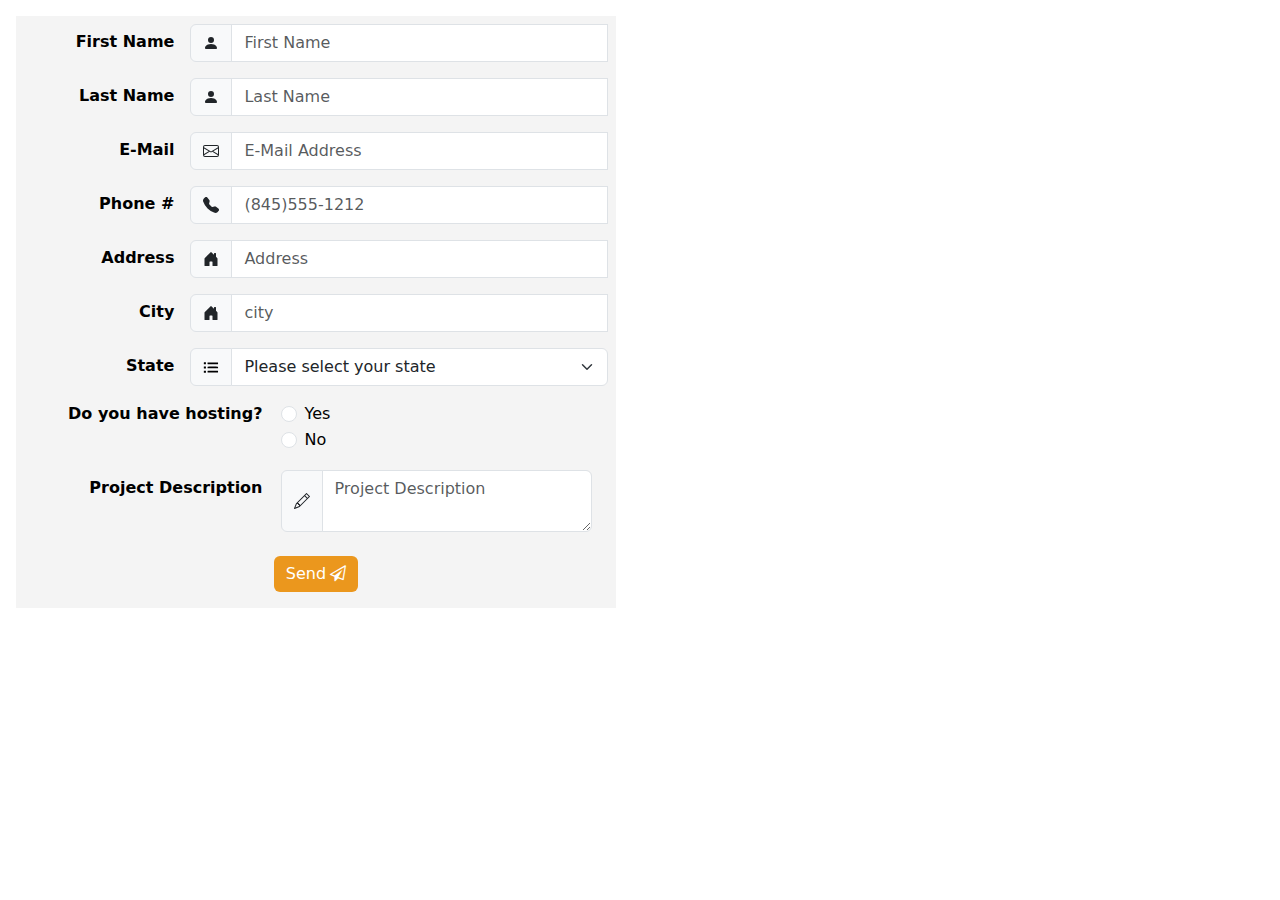
<file: Task5.html>
<!DOCTYPE html>
<html data-bs-theme="light" lang="en">
  <head>
    <meta charset="utf-8" />
    <meta
      name="viewport"
      content="width=device-width, initial-scale=1.0, shrink-to-fit=no"
    />
    <title>BS Task-5</title>
    <link
      rel="stylesheet"
      href="https://cdn.jsdelivr.net/npm/bootstrap@5.3.1/dist/css/bootstrap.min.css"
    />
    <link
      rel="stylesheet"
      href="https://cdnjs.cloudflare.com/ajax/libs/font-awesome/4.7.0/css/font-awesome.min.css"
    />
    <link rel="stylesheet" href="Task5.css" />
  </head>

  <body>
    <div class="m-3">
      <div class="main-div">
        <form
          class="needs-validation"
          style="background: #f4f4f4"
          novalidate=""
        >
          <div class="table-responsive" height="">
            <table class="table table-borderless my-table">
              <tbody>
                <tr>
                  <td>First Name</td>
                  <td>
                    <div class="input-group">
                      <span class="input-group-text"
                        ><svg
                          class="bi bi-person-fill"
                          xmlns="http://www.w3.org/2000/svg"
                          width="1em"
                          height="1em"
                          fill="currentColor"
                          viewBox="0 0 16 16"
                        >
                          <path
                            d="M3 14s-1 0-1-1 1-4 6-4 6 3 6 4-1 1-1 1H3Zm5-6a3 3 0 1 0 0-6 3 3 0 0 0 0 6Z"
                          ></path></svg></span
                      ><input
                        class="form-control"
                        type="text"
                        placeholder="First Name"
                        required=""
                      />
                      <div class="input-group-text invalid-feedback">
                        Please supply yout first name
                      </div>
                    </div>
                  </td>
                </tr>
                <tr>
                  <td>Last Name</td>
                  <td>
                    <div class="input-group">
                      <span class="input-group-text"
                        ><svg
                          class="bi bi-person-fill"
                          xmlns="http://www.w3.org/2000/svg"
                          width="1em"
                          height="1em"
                          fill="currentColor"
                          viewBox="0 0 16 16"
                        >
                          <path
                            d="M3 14s-1 0-1-1 1-4 6-4 6 3 6 4-1 1-1 1H3Zm5-6a3 3 0 1 0 0-6 3 3 0 0 0 0 6Z"
                          ></path></svg></span
                      ><input
                        class="form-control"
                        type="text"
                        placeholder="Last Name"
                        required
                      />
                      <div class="input-group-text invalid-feedback">
                        Please supply your last name
                      </div>
                    </div>
                  </td>
                </tr>
                <tr>
                  <td>E-Mail</td>
                  <td>
                    <div class="input-group">
                      <span class="input-group-text"
                        ><svg
                          class="bi bi-envelope"
                          xmlns="http://www.w3.org/2000/svg"
                          width="1em"
                          height="1em"
                          fill="currentColor"
                          viewBox="0 0 16 16"
                        >
                          <path
                            d="M0 4a2 2 0 0 1 2-2h12a2 2 0 0 1 2 2v8a2 2 0 0 1-2 2H2a2 2 0 0 1-2-2V4Zm2-1a1 1 0 0 0-1 1v.217l7 4.2 7-4.2V4a1 1 0 0 0-1-1H2Zm13 2.383-4.708 2.825L15 11.105V5.383Zm-.034 6.876-5.64-3.471L8 9.583l-1.326-.795-5.64 3.47A1 1 0 0 0 2 13h12a1 1 0 0 0 .966-.741ZM1 11.105l4.708-2.897L1 5.383v5.722Z"
                          ></path></svg></span
                      ><input
                        class="form-control"
                        type="text"
                        placeholder="E-Mail Address"
                        required
                      />
                      <div class="input-group-text invalid-feedback">
                        Please supply your email address
                      </div>
                    </div>
                  </td>
                </tr>
                <tr>
                  <td>Phone #</td>
                  <td>
                    <div class="input-group">
                      <span class="input-group-text"
                        ><svg
                          class="bi bi-telephone-fill"
                          xmlns="http://www.w3.org/2000/svg"
                          width="1em"
                          height="1em"
                          fill="currentColor"
                          viewBox="0 0 16 16"
                        >
                          <path
                            fill-rule="evenodd"
                            d="M1.885.511a1.745 1.745 0 0 1 2.61.163L6.29 2.98c.329.423.445.974.315 1.494l-.547 2.19a.678.678 0 0 0 .178.643l2.457 2.457a.678.678 0 0 0 .644.178l2.189-.547a1.745 1.745 0 0 1 1.494.315l2.306 1.794c.829.645.905 1.87.163 2.611l-1.034 1.034c-.74.74-1.846 1.065-2.877.702a18.634 18.634 0 0 1-7.01-4.42 18.634 18.634 0 0 1-4.42-7.009c-.362-1.03-.037-2.137.703-2.877L1.885.511z"
                          ></path></svg></span
                      ><input
                        class="form-control"
                        type="text"
                        placeholder="(845)555-1212"
                        required
                      />
                      <div class="input-group-text invalid-feedback">
                        Please supply your phone number
                      </div>
                    </div>
                  </td>
                </tr>
                <tr>
                  <td>Address</td>
                  <td>
                    <div class="input-group">
                      <span class="input-group-text"
                        ><svg
                          class="bi bi-house-door-fill"
                          xmlns="http://www.w3.org/2000/svg"
                          width="1em"
                          height="1em"
                          fill="currentColor"
                          viewBox="0 0 16 16"
                        >
                          <path
                            d="M6.5 14.5v-3.505c0-.245.25-.495.5-.495h2c.25 0 .5.25.5.5v3.5a.5.5 0 0 0 .5.5h4a.5.5 0 0 0 .5-.5v-7a.5.5 0 0 0-.146-.354L13 5.793V2.5a.5.5 0 0 0-.5-.5h-1a.5.5 0 0 0-.5.5v1.293L8.354 1.146a.5.5 0 0 0-.708 0l-6 6A.5.5 0 0 0 1.5 7.5v7a.5.5 0 0 0 .5.5h4a.5.5 0 0 0 .5-.5Z"
                          ></path></svg></span
                      ><input
                        class="form-control"
                        type="text"
                        placeholder="Address"
                        required
                      />
                      <div class="input-group-text invalid-feedback">
                        Please supply your street address
                      </div>
                    </div>
                  </td>
                </tr>
                <tr>
                  <td>City</td>
                  <td>
                    <div class="input-group">
                      <span class="input-group-text"
                        ><svg
                          class="bi bi-house-door-fill"
                          xmlns="http://www.w3.org/2000/svg"
                          width="1em"
                          height="1em"
                          fill="currentColor"
                          viewBox="0 0 16 16"
                        >
                          <path
                            d="M6.5 14.5v-3.505c0-.245.25-.495.5-.495h2c.25 0 .5.25.5.5v3.5a.5.5 0 0 0 .5.5h4a.5.5 0 0 0 .5-.5v-7a.5.5 0 0 0-.146-.354L13 5.793V2.5a.5.5 0 0 0-.5-.5h-1a.5.5 0 0 0-.5.5v1.293L8.354 1.146a.5.5 0 0 0-.708 0l-6 6A.5.5 0 0 0 1.5 7.5v7a.5.5 0 0 0 .5.5h4a.5.5 0 0 0 .5-.5Z"
                          ></path></svg></span
                      ><input
                        class="form-control"
                        type="text"
                        placeholder="city"
                        required
                      />
                      <div class="input-group-text invalid-feedback">
                        Please supply your city
                      </div>
                    </div>
                  </td>
                </tr>
                <tr>
                  <td>State</td>
                  <td class="pb-0">
                    <div class="input-group">
                      <span class="input-group-text"
                        ><img src="task5.1.svg" height="19" width="16" /></span
                      ><select class="form-select">
                        <option value="" disabled="" selected="">
                          Please select your state
                        </option>
                        <option value="AP">Andhra Pradesh</option>
                        <option value="TN">Tamil Nadu</option>
                        <option value="JK">Jammu And Kashmir</option>
                      </select>
                    </div>
                  </td>
                </tr>
              </tbody>
            </table>
          </div>
          <div class="table-responsive me-3">
            <table class="table my-table-2 table-borderless">
              <tbody>
                <tr>
                  <td class="pt-0">Do you have hosting?</td>
                  <td class="pt-0">
                    <div class="form-check">
                      <input
                        class="form-check-input"
                        id="formCheck-1"
                        name="hosting"
                        type="radio"
                      /><label class="form-check-label" for="formCheck-1"
                        >Yes</label
                      >
                    </div>
                    <div class="form-check">
                      <input
                        class="form-check-input"
                        id="formCheck-2"
                        name="hosting"
                        type="radio"
                      /><label class="form-check-label" for="formCheck-2"
                        >No</label
                      >
                    </div>
                  </td>
                </tr>
                <tr>
                  <td>Project Description</td>
                  <td>
                    <div class="input-group">
                      <span class="input-group-text"
                        ><svg
                          class="bi bi-pencil"
                          fill="currentColor"
                          height="1em"
                          viewbox="0 0 16 16"
                          width="1em"
                          xmlns="http://www.w3.org/2000/svg"
                        >
                          <path
                            d="M12.146.146a.5.5 0 0 1 .708 0l3 3a.5.5 0 0 1 0 .708l-10 10a.5.5 0 0 1-.168.11l-5 2a.5.5 0 0 1-.65-.65l2-5a.5.5 0 0 1 .11-.168l10-10zM11.207 2.5 13.5 4.793 14.793 3.5 12.5 1.207 11.207 2.5zm1.586 3L10.5 3.207 4 9.707V10h.5a.5.5 0 0 1 .5.5v.5h.5a.5.5 0 0 1 .5.5v.5h.293l6.5-6.5zm-9.761 5.175-.106.106-1.528 3.821 3.821-1.528.106-.106A.5.5 0 0 1 5 12.5V12h-.5a.5.5 0 0 1-.5-.5V11h-.5a.5.5 0 0 1-.468-.325z"
                          ></path></svg></span
                      ><textarea
                        class="form-control"
                        placeholder="Project Description"
                      ></textarea>
                    </div>
                  </td>
                </tr>
              </tbody>
            </table>
          </div>
          <div
            class="form-group d-flex justify-content-center align-items-center pb-3"
          >
            <button
              class="btn btn-primary"
              style="background: #eb971d; border-style: none"
              type="submit"
            >
              Send<i class="fa fa-paper-plane-o ps-1"></i>
            </button>
          </div>
        </form>
      </div>
    </div>
    <script src="https://cdn.jsdelivr.net/npm/bootstrap@5.3.1/dist/js/bootstrap.bundle.min.js"></script>
    <script src="Task5.js"></script>
  </body>
</html>
</file>
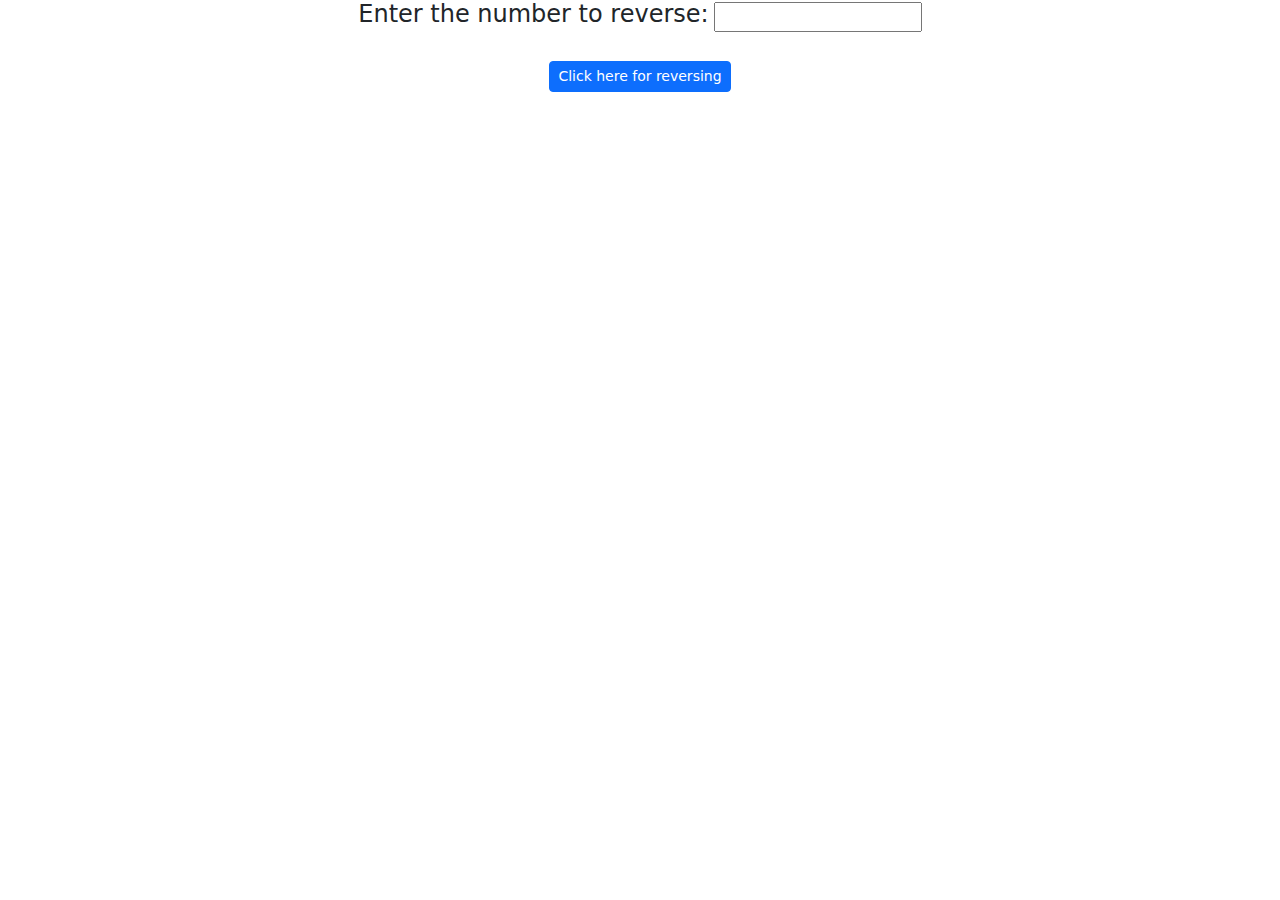
<file: Task7.html>
<!DOCTYPE html>
<html lang="en">
  <head>
    <meta charset="UTF-8" />
    <meta name="viewport" content="width=device-width, initial-scale=1.0" />
    <link
      href="https://cdn.jsdelivr.net/npm/bootstrap@5.0.2/dist/css/bootstrap.min.css"
      rel="stylesheet"
    />
    <title>JS Task-1</title>
  </head>
  <body>
    <center>
      <label class="h4" for="num1">Enter the number to reverse:</label>
      <input type="number" id="num1" />
      <br /><br />
      <button class="btn btn-primary btn-sm" type="button" onclick="my()">
        Click here for reversing
      </button>
      <br /><br />
      <p id="demo" class="text-success h5"></p>
      <script>
        function my() {
          let x = document.getElementById("num1").value;
          if (x === "") {
            document.getElementById("demo").innerHTML = "Please Enter a number";
          } else {
            let y = 0;
            let k;
            while (x > 0) {
              k = x % 10;
              y = y * 10 + k;
              x = (x - k) / 10;
            }
            document.getElementById("demo").innerHTML = "Reversed Number :" + y;
          }
        }
      </script>
    </center>
  </body>
</html>
</file>
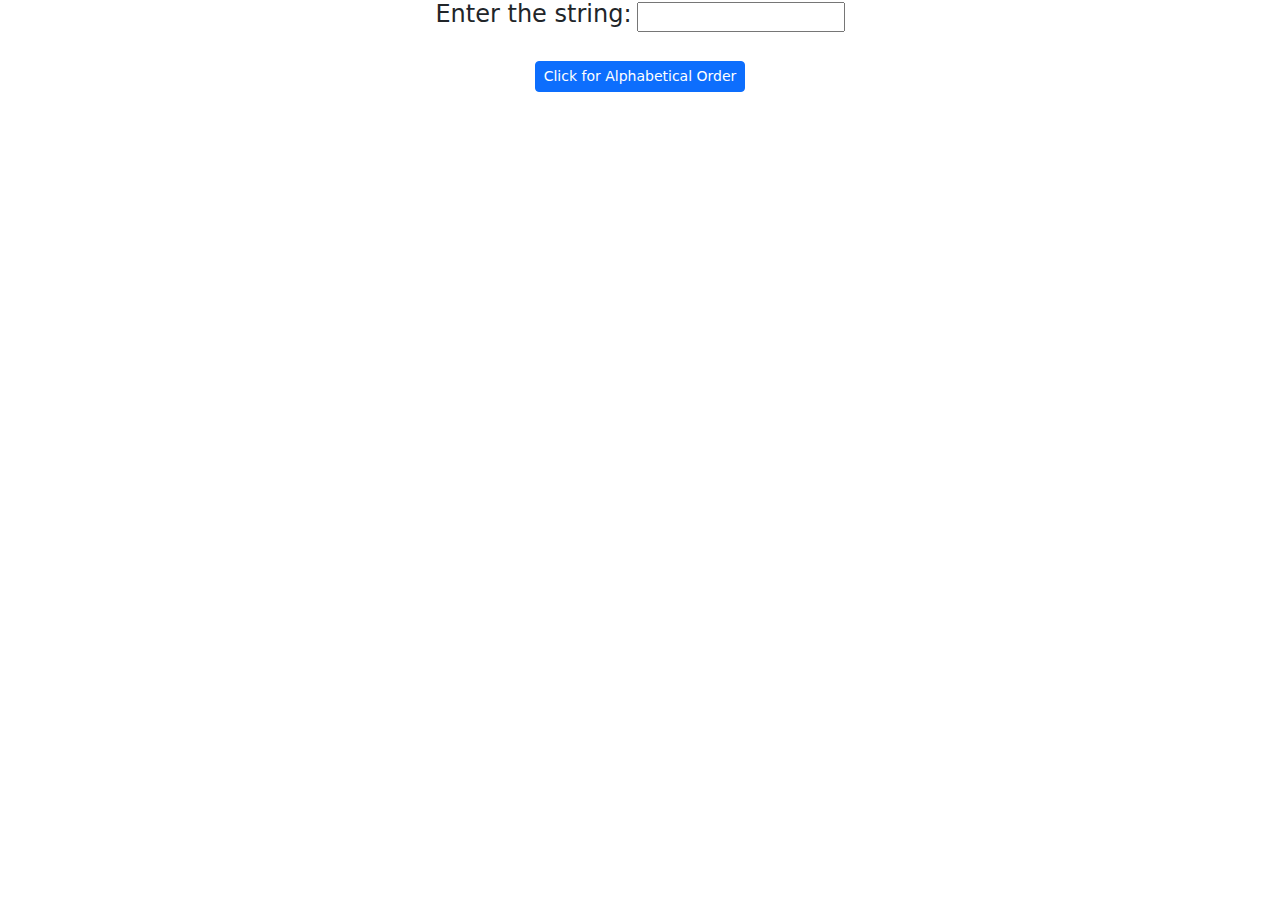
<file: Task8.html>
<!DOCTYPE html>
<html lang="en">
  <head>
    <meta charset="UTF-8" />
    <meta name="viewport" content="width=device-width, initial-scale=1.0" />
    <link
      href="https://cdn.jsdelivr.net/npm/bootstrap@5.0.2/dist/css/bootstrap.min.css"
      rel="stylesheet"
    />
    <title>JS Task-2</title>
  </head>
  <body>
    <center>
      <label class="h4" for="t1">Enter the string:</label>
      <input type="text" id="t1" />
      <br /><br />
      <button class="btn btn-primary btn-sm" type="button" onclick="my()">
        Click for Alphabetical Order
      </button>
      <br /><br />
      <p id="demo" class="text-success h5"></p>
      <script>
        function my() {
          let str = document.getElementById("t1").value;

          if (str.trim() != "") {
            let y = alp(str).split("").sort().join("");
            document.getElementById("demo").innerHTML =
              "Alphabetical Order: " + y;
          } else {
            document.getElementById("demo").innerHTML = "Please enter a string";
          }
        }
        function alp(str) {
          return str.split("").sort().join("");
        }
      </script>
    </center>
  </body>
</html>
</file>
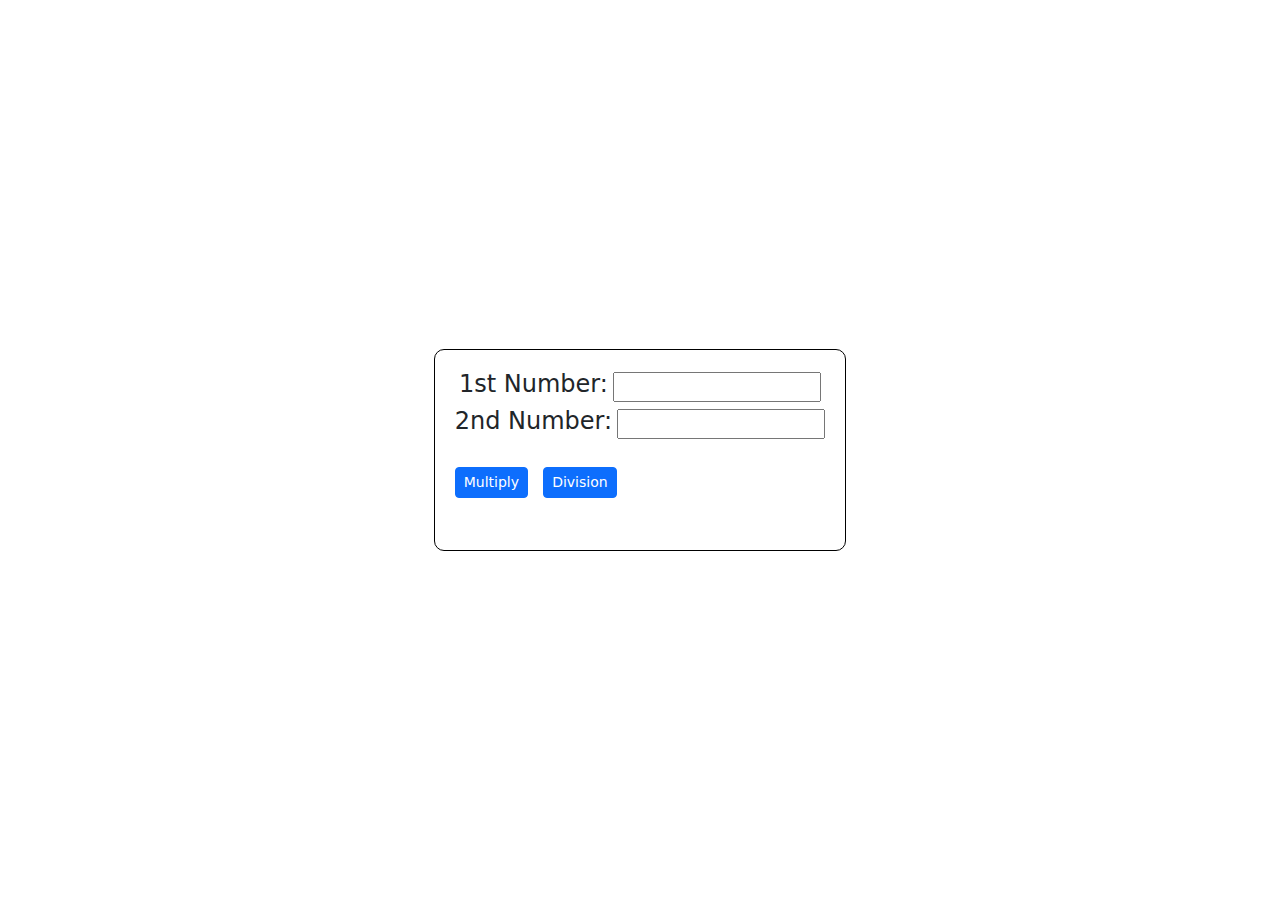
<file: Task9.html>
<!DOCTYPE html>
<html lang="en">
  <head>
    <meta charset="UTF-8" />
    <meta name="viewport" content="width=device-width, initial-scale=1.0" />
    <link
      href="https://cdn.jsdelivr.net/npm/bootstrap@5.0.2/dist/css/bootstrap.min.css"
      rel="stylesheet"
    />
    <title>JS Task-3</title>
    <style>
      .center-box {
        display: flex;
        flex-direction: column;
        align-items: center;
        justify-content: center;
        min-height: 100vh;
      }

      .box {
        padding: 20px;
        border: 1px solid black;
        border-radius: 10px;
      }
      .left-align {
        text-align: left;
      }
      .btn-space {
        margin-right: 10px;
      }
    </style>
  </head>
  <body>
    <div class="center-box">
      <div class="box">
        <center>
          <label class="h4" for="num1">1st Number:</label>
          <input type="number" id="num1" /><br />
          <label class="h4" for="num2">2nd Number:</label>
          <input type="number" id="num2" />
          <br /><br />

          <!-- Buttons with left alignment and space -->
          <div class="left-align">
            <button
              class="btn btn-primary btn-sm btn-space"
              type="button"
              onclick="mymul()"
            >
              Multiply
            </button>
            <button
              class="btn btn-primary btn-sm"
              type="button"
              onclick="mydiv()"
            >
              Division
            </button>
          </div>
          <br />

          <div id="result" class="left-align">
            <p class="text-success h5"></p>
          </div>

          <script>
            function mymul() {
              let x = document.getElementById("num1").value;
              let y = document.getElementById("num2").value;
              if (x === "" || y == "") {
                document.getElementById("result").innerHTML =
                  "Please Enter a number";
              } else {
                let res = x * y;
                document.getElementById("result").innerHTML =
                  "The Result Is :<br>" + res;
              }
            }
            function mydiv() {
              let x = document.getElementById("num1").value;
              let y = document.getElementById("num2").value;
              if (x === "" || y == "") {
                document.getElementById("result").innerHTML =
                  "Please Enter a number";
              } else {
                let res = x / y;
                document.getElementById("result").innerHTML =
                  "The Result Is :<br>" + res;
              }
            }
          </script>
        </center>
      </div>
    </div>
  </body>
</html>
</file>
<file: Task1.css>
body {
  background-color: #f8f9fb;
}
.heading-1 {
  text-align: center;
  background-color: #0dcaf0;
}
#navcol-1 {
  background-color: #a19fa5;
}
.nav-link,
.side-box p {
  color: #fff;
}
.side-box {
  background-color: #636162;
}
li {
  padding-right: 10px;
}
.nav-item {
  padding-right: 30px;
}
.nav-item:first-child {
  padding-left: 20px;
}
</file>
<file: Task11.css>
.text-Error {
  display: inline;
  color: red;
  padding-left: 10px;
}

td:nth-child(odd) {
  text-align: right;
}

input,
textarea {
  border: 2px solid black;
}

.submit-button {
  margin-left: 60px;
}

.textarea {
  position: relative;
}

.textarea .text-Error {
  margin-top: 0;
  position: absolute;
  top: 0;
}
</file>
<file: Task12.css>
.main-div {
  width: 350px;
  box-shadow: 0px 0.3px 3px 0px rgba(0,0,0,0.75);
}

.first-div {
  width: 360px;
}

td {
  background-color: #f7f7f7 !important;
}

.main-div-2 {
  width: 370px;
  background-color: #f7f7f7;
  box-shadow: 0px 0.3px 3px 0px rgba(0,0,0,0.75);
}

.main-div-3 {
  background-color: #f7f7f7;
  box-shadow: 0px 0.3px 3px 0px rgba(0,0,0,0.75);
}

.ending-div {
  background-color: #f7f7f7;
}
</file>
<file: Task2.css>
.bs-icon {
  --bs-icon-size: 0.75rem;
  display: flex;
  flex-shrink: 0;
  justify-content: center;
  align-items: center;
  font-size: var(--bs-icon-size);
  width: calc(var(--bs-icon-size) * 2);
  height: calc(var(--bs-icon-size) * 2);
  color: var(--bs-primary);
}
.bs-icon-xs {
  --bs-icon-size: 1rem;
  width: calc(var(--bs-icon-size) * 1.5);
  height: calc(var(--bs-icon-size) * 1.5);
}
.bs-icon-sm {
  --bs-icon-size: 1rem;
}
.bs-icon-md {
  --bs-icon-size: 1.5rem;
}
.bs-icon-lg {
  --bs-icon-size: 2rem;
}
.bs-icon-xl {
  --bs-icon-size: 2.5rem;
}
.bs-icon.bs-icon-primary {
  color: var(--bs-white);
  background: var(--bs-primary);
}
.bs-icon.bs-icon-primary-light {
  color: var(--bs-primary);
  background: rgba(var(--bs-primary-rgb), 0.2);
}
.bs-icon.bs-icon-semi-white {
  color: var(--bs-primary);
  background: rgba(255, 255, 255, 0.5);
}
.bs-icon.bs-icon-rounded {
  border-radius: 0.5rem;
}
.bs-icon.bs-icon-circle {
  border-radius: 50%;
}
.img-1-dvi {
  max-width: 50px !important;
}
.div-second-p {
  margin-top: -10px;
}
.box-1,
.box-2,
.box-3,
.box-4 {
  max-height: 100px;
}
.btn-transparent {
  background-color: transparent;
}
.img-div {
  text-align: center !important;
  padding: 40px;
  background-size: cover;
  height: 100vh;
  box-sizing: border-box;
}
.jumbotron.to-be-transparent {
  background-color: rgba(255, 255, 255, 0) !important;
  border: none !important;
  max-width: 880px;
  margin: 0 auto;
  position: absolute;
  top: 50%;
  left: 50%;
  transform: translate(-50%, -50%);
}
.last-div {
  padding-bottom: 0 !important;
  padding-top: 0 !important;
  margin: 0 !important;
  max-width: 100% !important;
  padding: 0;
}
.item.div-1-3 {
  background-color: #030f27;
  color: #fdbe33;
  height: 160px;
}
.item.div-2 {
  background-color: #fdbe33;
  color: #030f27;
  height: 160px;
}
.last-div-p {
  margin-bottom: 0;
}
.img-div::before {
  content: "";
  position: absolute;
  top: 0;
  left: 0;
  width: 100%;
  height: 100%;
  background: url("task2.6.jpg") 0 0 / cover no-repeat;
  filter: brightness(50%);
}
.nav-div-1 {
  border-bottom: none;
}
.ml-auto.btn-div-1 {
  max-width: 140px;
}
.nav-div-1.dec-m-l {
  margin-left: 0 !important;
}
</file>
<file: Task4.css>
.card {
  margin: 15px;
  border: solid #f3f3f3;
  border-left: 1px solid #f3f3f3 !important;
  height: 80vh;
}
a {
  margin: 10px;
  text-decoration: none;
  font-weight: 600;
}
.overlay {
  position: absolute;
  top: 85%;
  left: 5%;
  color: #fff;
}
@media (max-width: 768px) {
  .heading-tag.overlay {
    font-size: small;
  }
  .card-body {
    font-size: 15px;
  }
  a {
    font-size: 26px;
  }
}
.hr-container {
  width: 100%;
  padding: 0;
}
.card-text,
.link-div {
  padding: 0 20px;
  font-size: 18px;
}
</file>
<file: Task5.css>
.my-table,
.my-table tr,
.my-table td,
.my-table-2,
.my-table-2 tr,
.my-table-2 td {
  background: #f4f4f4;
}

.my-table td:nth-child(odd),
.my-table-2 td:nth-child(odd) {
  font-weight: 600;
  text-align: right;
  padding-top: 14px;
}

.main-div {
  width: 600px !important;
  flex-grow: 1;
}

.invalid-feedback.show {
  visibility: visible;
}

.invalid-feedback.show {
  display: inline;
  border: none;
  background: none;
  text-align: left;
  padding-left: 0;
  padding-top: 0;
  padding: 0;
  position: relative;
}

.my-table-2 td:nth-child(odd) {
  padding-right: 10px;
  padding-left: 0px;
}
</file>
